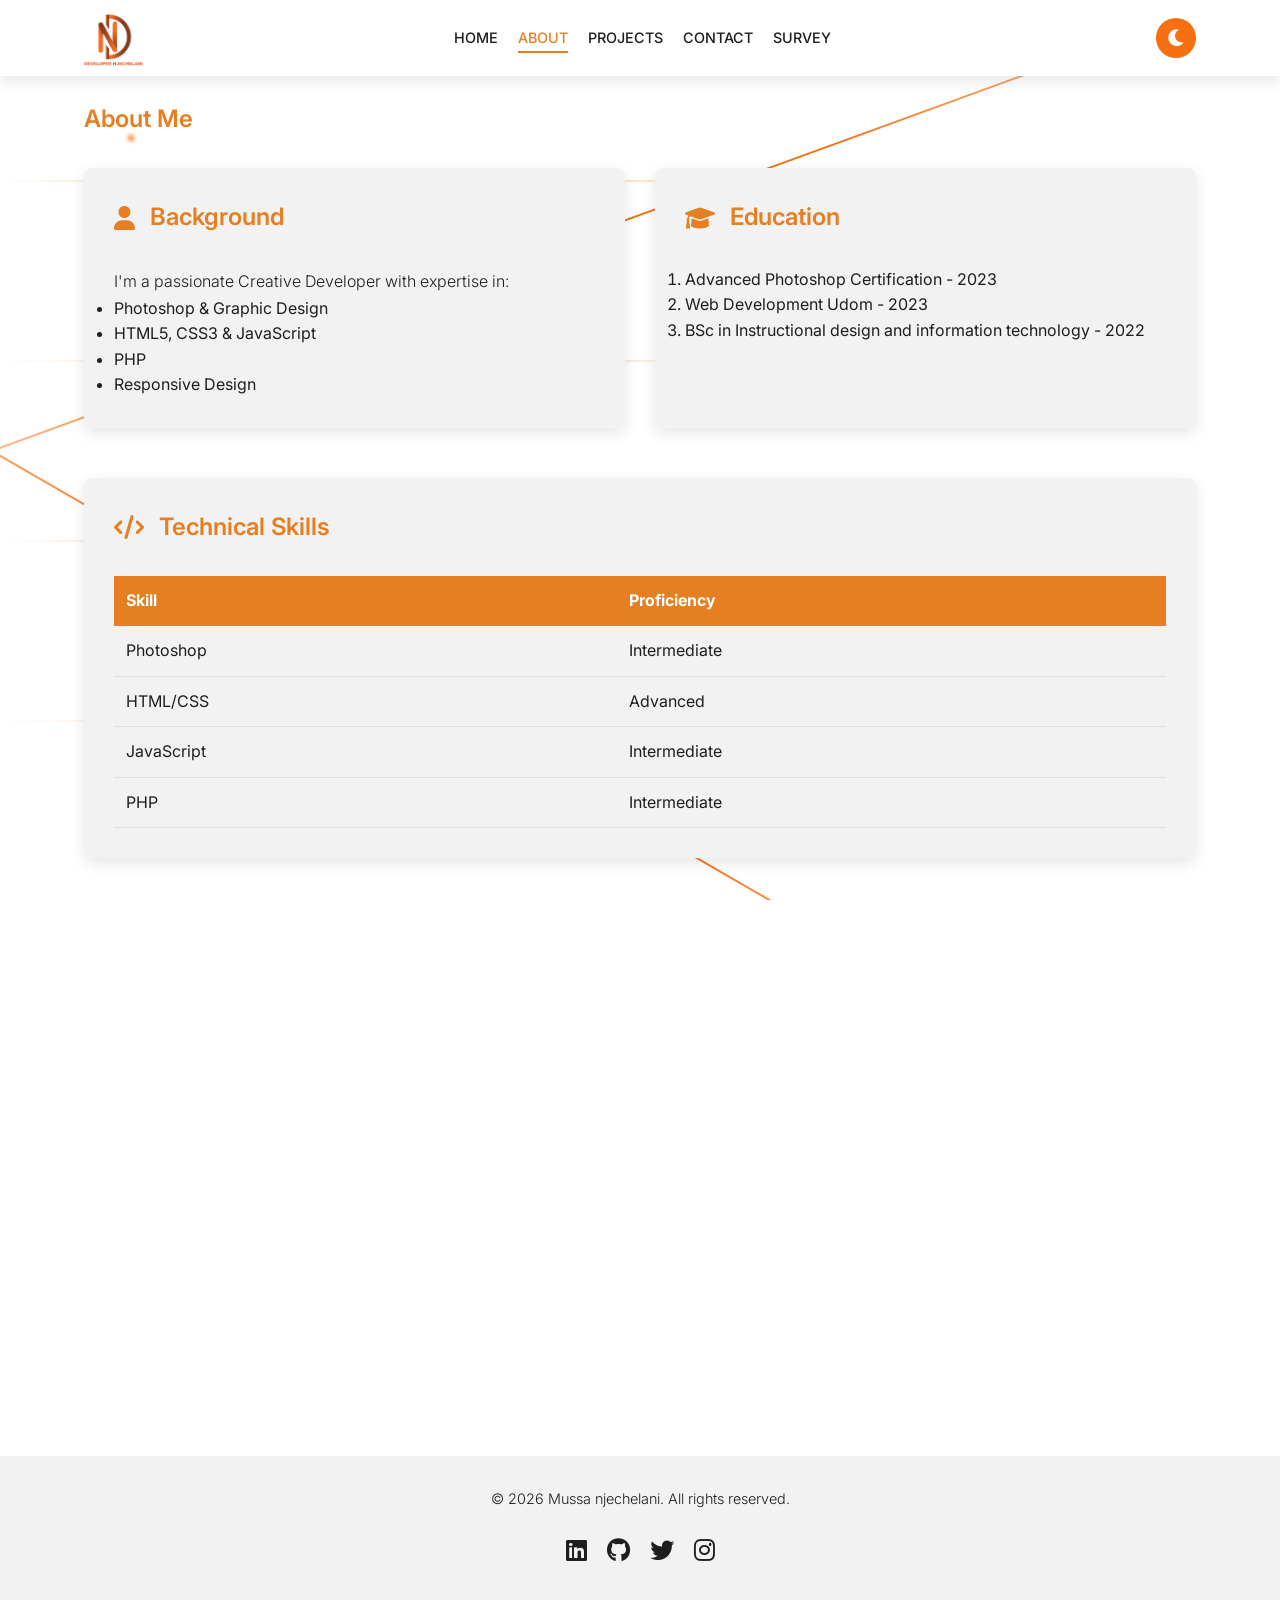
<file: about.html>
<!DOCTYPE html>
<html lang="en">
<head>
    <meta charset="UTF-8">
    <meta name="viewport" content="width=device-width, initial-scale=1.0">
    <meta name="description" content="Professional portfolio of Mussa njechelani, Creative Photoshop & A&B Scale Developer">
    <meta name="keywords" content="portfolio, web development, design, Photoshop, developer">
    <meta name="author" content="Mussa Njechelani">
    <title>About Me | Mussa Njechelani</title>
    <link rel="stylesheet" href="style.css">
    <link rel="stylesheet" href="https://cdnjs.cloudflare.com/ajax/libs/font-awesome/6.0.0-beta3/css/all.min.css">
    <link href="https://fonts.googleapis.com/css2?family=Inter:wght@300;400;500;600;700&display=swap" rel="stylesheet">
</head>
<body class="light-mode">
    <!-- Curling Line Animation Background -->
    <div class="curling-lines">
        <div class="curling-line line-1"></div>
        <div class="curling-line line-2"></div>
        <div class="curling-line line-3"></div>
        <div class="curling-line line-4"></div>
        <div class="line-diagonal diag-1"></div>
        <div class="line-diagonal diag-2"></div>
        <div class="line-dot" style="top: 15%; left: 10%; animation-delay: 0s;"></div>
        <div class="line-dot" style="top: 35%; left: 30%; animation-delay: -1s;"></div>
        <div class="line-dot" style="top: 55%; left: 50%; animation-delay: -2s;"></div>
        <div class="line-dot" style="top: 75%; left: 70%; animation-delay: -3s;"></div>
        <div class="line-dot" style="top: 25%; left: 85%; animation-delay: -4s;"></div>
    </div>

    <header>
        <div class="container">
            <div class="logo">
                <img src="njechelani logo 3.png" alt="Mussa Njechelani Logo">
            </div>
            <nav id="main-nav">
                <ul>
                    <li><a href="index.html">Home</a></li>
                    <li class="current"><a href="about.html">About</a></li>
                    <li><a href="projects.html">Projects</a></li>
                    <li><a href="contact.html">Contact</a></li>
                    <li><a href="survey.html">Survey</a></li>
                </ul>
            </nav>
            <button id="theme-toggle" class="theme-btn"><i class="fas fa-moon"></i></button>
            <button id="mobile-menu-button" class="mobile-menu-btn"><i class="fas fa-bars"></i></button>
        </div>
    </header>

    <section id="about">
        <div class="container">
            <h1>About Me</h1>
            <div class="two-column">
                <article>
                    <h2><i class="fas fa-user"></i> Background</h2>
                    <p>I'm a passionate Creative Developer with expertise in:</p>
                    <ul>
                        <li>Photoshop & Graphic Design</li>
                        <li>HTML5, CSS3 & JavaScript</li>
                        <li>PHP</li>
                        <li>Responsive Design</li>
                    </ul>
                </article>
                <article>
                    <h2><i class="fas fa-graduation-cap"></i> Education</h2>
                    <ol>
                        <li>Advanced Photoshop Certification - 2023</li>
                        <li>Web Development Udom - 2023</li>
                        <li>BSc in Instructional design and information technology - 2022</li>
                    </ol>
                </article>
            </div>
            <div class="skills">
                <h2><i class="fas fa-code"></i> Technical Skills</h2>
                <table>
                    <tr>
                        <th>Skill</th>
                        <th>Proficiency</th>
                    </tr>
                    <tr>
                        <td>Photoshop</td>
                        <td>Intermediate</td>
                    </tr>
                    <tr>
                        <td>HTML/CSS</td>
                        <td>Advanced</td>
                    </tr>
                    <tr>
                        <td>JavaScript</td>
                        <td>Intermediate</td>
                    </tr>
                    <tr>
                        <td>PHP</td>
                        <td>Intermediate</td>
                    </tr>
                </table>
            </div>

            <iframe 
                src="https://www.google.com/maps/embed?pb=!1m18!1m12!1m3!1d3940.755072943123!2d35.73855731478613!3d-6.162828995621892!2m3!1f0!2f0!3f0!3m2!1i1024!2i768!4f13.1!3m3!1m2!1s0x184d9b7f1d8e8c9f%3A0x3e3b9b4b4b4b4b4b!2sDodoma%2C%20Tanzania!5e0!3m2!1sen!2sus!4v1621234567890!5m2!1sen!2sus" 
                width="100%" height="450" style="border:0;" allowfullscreen="" loading="lazy">
            </iframe>
        </div>
    </section>

    <footer>
        <div class="container">
            <p>&copy; 2025 Mussa njechelani. All rights reserved.</p>
            <div class="social">
                <a href="#"><i class="fab fa-linkedin"></i></a>
                <a href="#"><i class="fab fa-github"></i></a>
                <a href="#"><i class="fab fa-twitter"></i></a>
                <a href="#"><i class="fab fa-instagram"></i></a>
            </div>
        </div>
    </footer>

    <script src="script.js"></script>
</body>
</html>
</file>
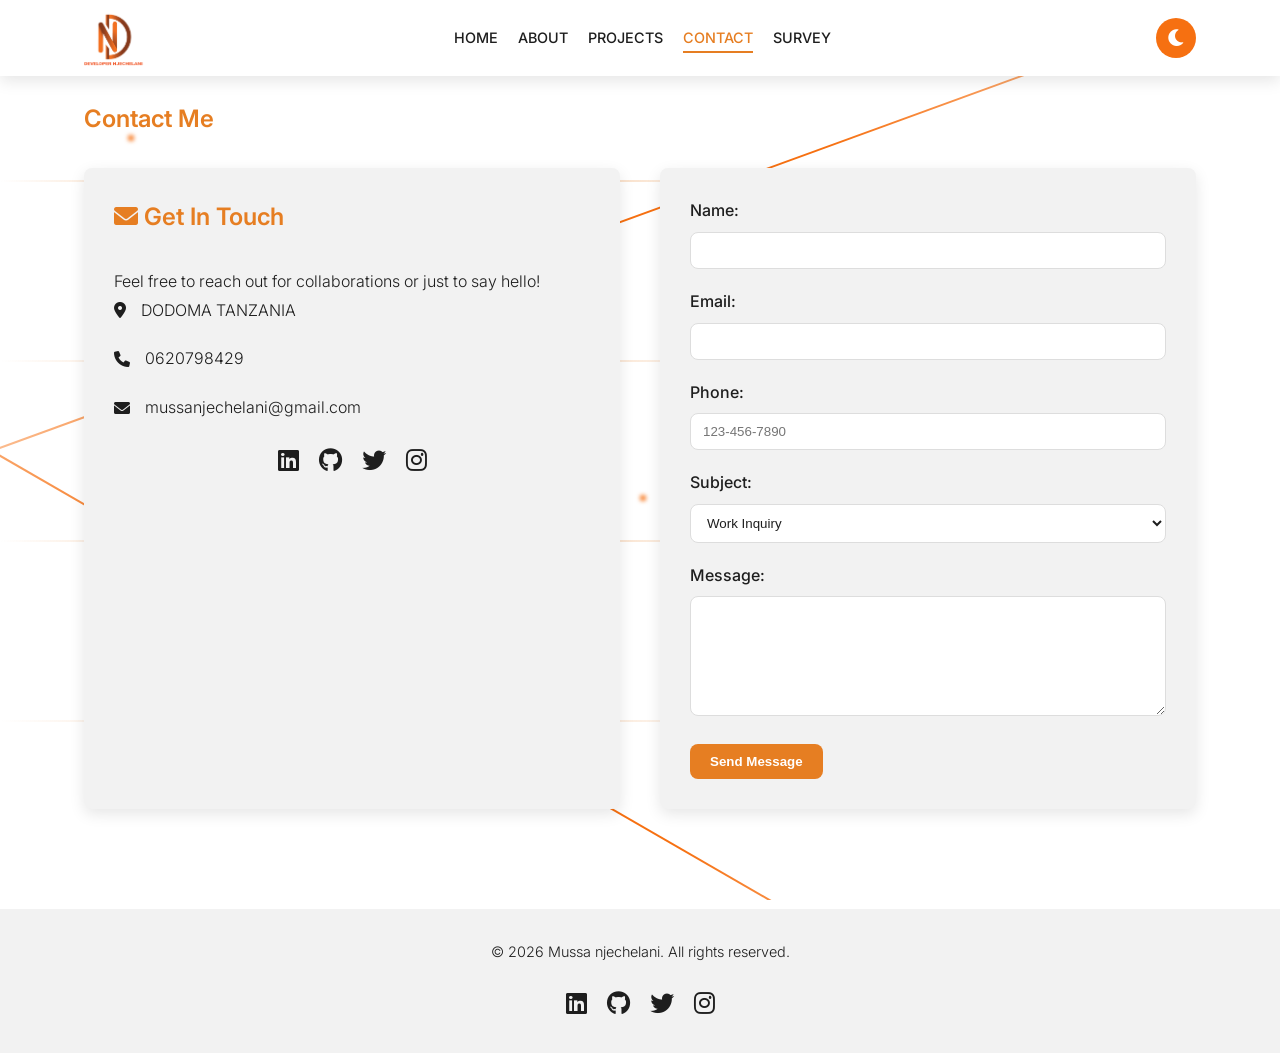
<file: contact.html>
<!DOCTYPE html>
<html lang="en">
<head>
    <meta charset="UTF-8">
    <meta name="viewport" content="width=device-width, initial-scale=1.0">
    <meta name="description" content="Professional portfolio of Mussa njechelani, Creative Photoshop & A&B Scale Developer">
    <meta name="keywords" content="portfolio, web development, design, Photoshop, developer">
    <meta name="author" content="Mussa Njechelani">
    <title>Contact Me | Mussa Njechelani</title>
    <link rel="stylesheet" href="style.css">
    <link rel="stylesheet" href="https://cdnjs.cloudflare.com/ajax/libs/font-awesome/6.0.0-beta3/css/all.min.css">
    <link href="https://fonts.googleapis.com/css2?family=Inter:wght@300;400;500;600;700&display=swap" rel="stylesheet">
</head>
<body class="light-mode">
    <!-- Curling Line Animation Background -->
    <div class="curling-lines">
        <div class="curling-line line-1"></div>
        <div class="curling-line line-2"></div>
        <div class="curling-line line-3"></div>
        <div class="curling-line line-4"></div>
        <div class="line-diagonal diag-1"></div>
        <div class="line-diagonal diag-2"></div>
        <div class="line-dot" style="top: 15%; left: 10%; animation-delay: 0s;"></div>
        <div class="line-dot" style="top: 35%; left: 30%; animation-delay: -1s;"></div>
        <div class="line-dot" style="top: 55%; left: 50%; animation-delay: -2s;"></div>
        <div class="line-dot" style="top: 75%; left: 70%; animation-delay: -3s;"></div>
        <div class="line-dot" style="top: 25%; left: 85%; animation-delay: -4s;"></div>
    </div>

    <header>
        <div class="container">
            <div class="logo">
                <img src="njechelani logo 3.png" alt="Mussa Njechelani Logo">
            </div>
            <nav id="main-nav">
                <ul>
                    <li><a href="index.html">Home</a></li>
                    <li><a href="about.html">About</a></li>
                    <li><a href="projects.html">Projects</a></li>
                    <li class="current"><a href="contact.html">Contact</a></li>
                    <li><a href="survey.html">Survey</a></li>
                </ul>
            </nav>
            <button id="theme-toggle" class="theme-btn"><i class="fas fa-moon"></i></button>
            <button id="mobile-menu-button" class="mobile-menu-btn"><i class="fas fa-bars"></i></button>
        </div>
    </header>

    <section id="contact">
        <div class="container">
            <h1>Contact Me</h1>
            <div class="contact-container">
                <div class="contact-info">
                    <h2><i class="fas fa-envelope"></i> Get In Touch</h2>
                    <p>Feel free to reach out for collaborations or just to say hello!</p>
                    
                    <div class="contact-method">
                        <i class="fas fa-map-marker-alt"></i>
                        <p>DODOMA TANZANIA</p>
                    </div>
                    <div class="contact-method">
                        <i class="fas fa-phone"></i>
                        <p>0620798429</p>
                    </div>
                    <div class="contact-method">
                        <i class="fas fa-envelope"></i>
                        <p>mussanjechelani@gmail.com</p>
                    </div>
                    
                    <div class="social">
                        <a href="#"><i class="fab fa-linkedin"></i></a>
                        <a href="#"><i class="fab fa-github"></i></a>
                        <a href="#"><i class="fab fa-twitter"></i></a>
                        <a href="#"><i class="fab fa-instagram"></i></a>
                    </div>
                </div>
                
                <form id="contact-form" class="contact-form">
                    <div class="form-group">
                        <label for="name">Name:</label>
                        <input type="text" id="name" name="name" required>
                    </div>
                    <div class="form-group">
                        <label for="email">Email:</label>
                        <input type="email" id="email" name="email" required>
                    </div>
                    <div class="form-group">
                        <label for="phone">Phone:</label>
                        <input type="tel" id="phone" name="phone" pattern="[0-9]{3}-[0-9]{3}-[0-9]{4}" placeholder="123-456-7890">
                    </div>
                    <div class="form-group">
                        <label for="subject">Subject:</label>
                        <select id="subject" name="subject">
                            <option value="work">Work Inquiry</option>
                            <option value="collab">Collaboration</option>
                            <option value="other">Other</option>
                        </select>
                    </div>
                    <div class="form-group">
                        <label for="message">Message:</label>
                        <textarea id="message" name="message" rows="5" required></textarea>
                    </div>
                    <button type="submit" class="btn">Send Message</button>
                </form>
            </div>
        </div>
    </section>

    <footer>
        <div class="container">
            <p>&copy; 2025 Mussa njechelani. All rights reserved.</p>
            <div class="social">
                <a href="#"><i class="fab fa-linkedin"></i></a>
                <a href="#"><i class="fab fa-github"></i></a>
                <a href="#"><i class="fab fa-twitter"></i></a>
                <a href="#"><i class="fab fa-instagram"></i></a>
            </div>
        </div>
    </footer>

    <script src="script.js"></script>
    <script>
        // Form validation
        document.getElementById('contact-form').addEventListener('submit', function(e) {
            e.preventDefault();
            
            const email = document.getElementById('email').value;
            const emailRegex = /^[^\s@]+@[^\s@]+\.[^\s@]+$/;
            if (!emailRegex.test(email)) {
                alert('Please enter a valid email address.');
                return;
            }
            
            const phone = document.getElementById('phone').value;
            if (phone && !/^\d{3}-\d{3}-\d{4}$/.test(phone)) {
                alert('Please enter a valid phone number in the format 123-456-7890.');
                return;
            }
            
            alert('Thank you for your message! I will get back to you soon.');
            this.reset();
        });
    </script>
</body>
</html>
</file>
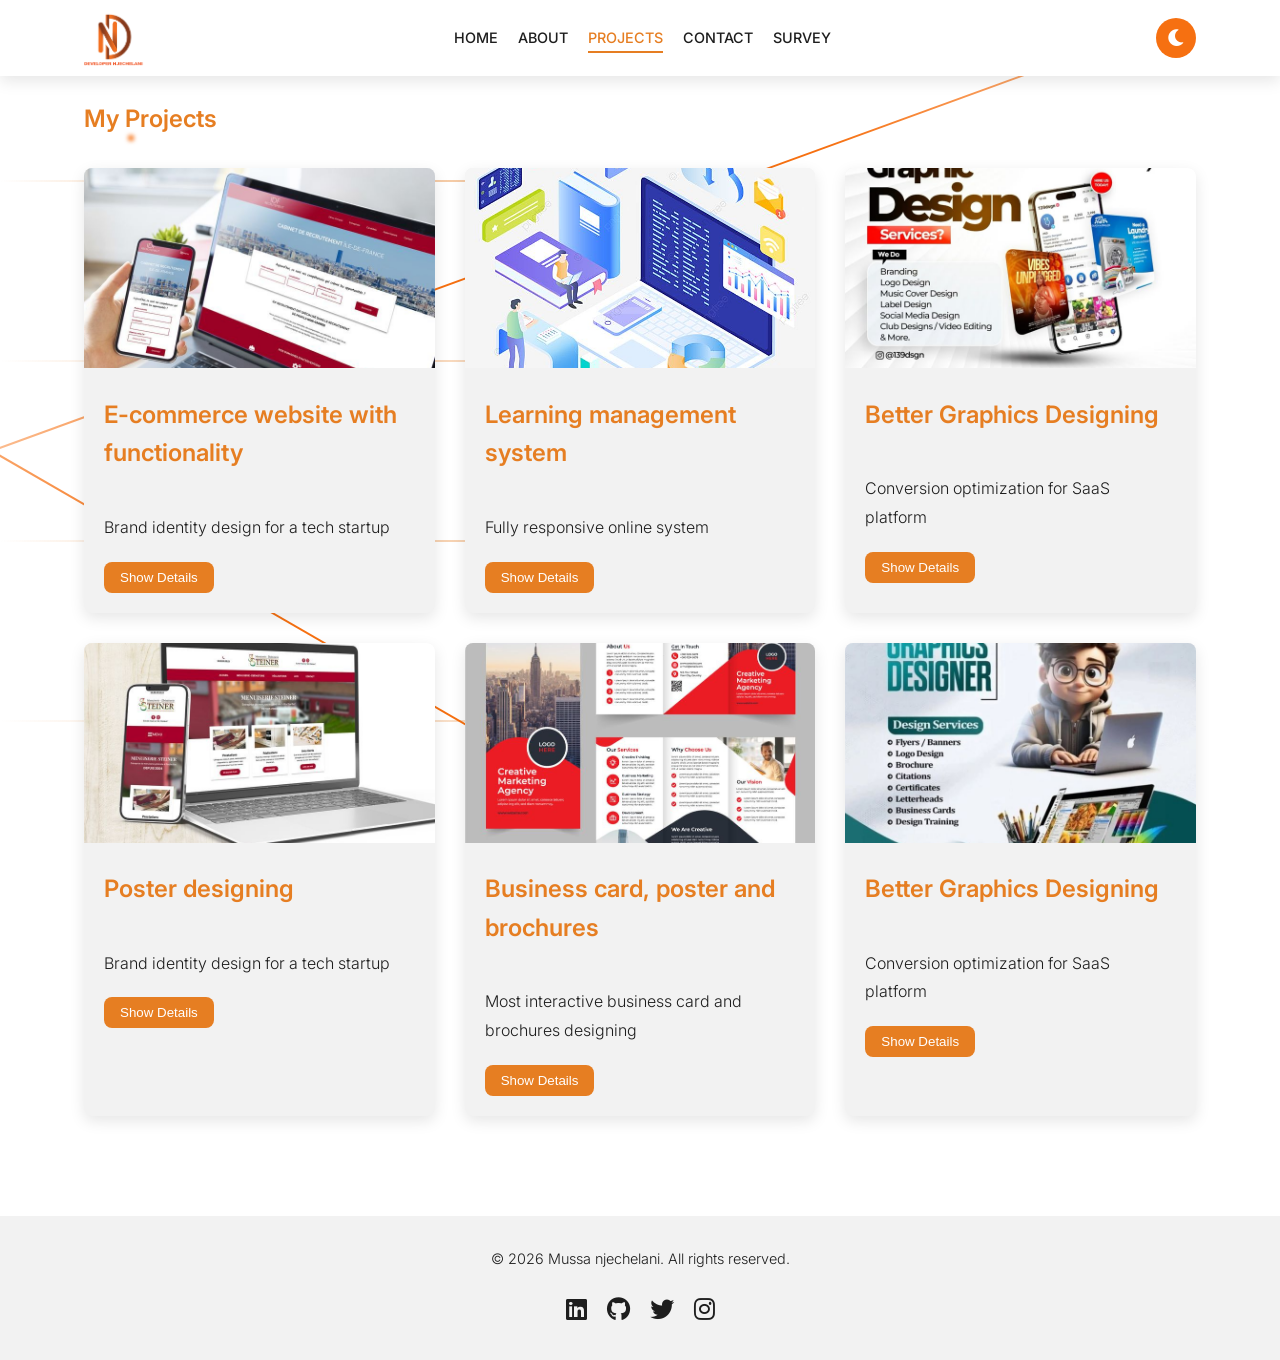
<file: projects.html>
<!DOCTYPE html>
<html lang="en">
<head>
    <meta charset="UTF-8">
    <meta name="viewport" content="width=device-width, initial-scale=1.0">
    <meta name="description" content="Professional portfolio of Mussa njechelani, Creative Photoshop & A&B Scale Developer">
    <meta name="keywords" content="portfolio, web development, design, Photoshop, developer">
    <meta name="author" content="Mussa Njechelani">
    <title>My Projects | Mussa Njechelani</title>
    <link rel="stylesheet" href="style.css">
    <link rel="stylesheet" href="https://cdnjs.cloudflare.com/ajax/libs/font-awesome/6.0.0-beta3/css/all.min.css">
    <link href="https://fonts.googleapis.com/css2?family=Inter:wght@300;400;500;600;700&display=swap" rel="stylesheet">
</head>
<body class="light-mode">
    <!-- Curling Line Animation Background -->
    <div class="curling-lines">
        <div class="curling-line line-1"></div>
        <div class="curling-line line-2"></div>
        <div class="curling-line line-3"></div>
        <div class="curling-line line-4"></div>
        <div class="line-diagonal diag-1"></div>
        <div class="line-diagonal diag-2"></div>
        <div class="line-dot" style="top: 15%; left: 10%; animation-delay: 0s;"></div>
        <div class="line-dot" style="top: 35%; left: 30%; animation-delay: -1s;"></div>
        <div class="line-dot" style="top: 55%; left: 50%; animation-delay: -2s;"></div>
        <div class="line-dot" style="top: 75%; left: 70%; animation-delay: -3s;"></div>
        <div class="line-dot" style="top: 25%; left: 85%; animation-delay: -4s;"></div>
    </div>

    <header>
        <div class="container">
            <div class="logo">
                <img src="njechelani logo 3.png" alt="Mussa Njechelani Logo">
            </div>
            <nav id="main-nav">
                <ul>
                    <li><a href="index.html">Home</a></li>
                    <li><a href="about.html">About</a></li>
                    <li class="current"><a href="projects.html">Projects</a></li>
                    <li><a href="contact.html">Contact</a></li>
                    <li><a href="survey.html">Survey</a></li>
                </ul>
            </nav>
            <button id="theme-toggle" class="theme-btn"><i class="fas fa-moon"></i></button>
            <button id="mobile-menu-button" class="mobile-menu-btn"><i class="fas fa-bars"></i></button>
        </div>
    </header>

    <section id="projects">
        <div class="container">
            <h1>My Projects</h1>
            <div class="three-column">
                <article class="project-card">
                    <img src="Design site.jpg" alt="E-commerce website">
                    <h2>E-commerce website with functionality</h2>
                    <p>Brand identity design for a tech startup</p>
                    <button class="details-btn">Show Details</button>
                    <div class="project-details">
                        <p><strong>Technologies:</strong> Photoshop, Illustrator</p>
                        <p><strong>Client:</strong> TechStart Inc.</p>
                        <p><strong>Year:</strong> 2023</p>
                        <a href="#" class="btn">View Project</a>
                    </div>
                </article>
                <article class="project-card">
                    <img src="online learning.jpg" alt="Learning management system">
                    <h2>Learning management system</h2>
                    <p>Fully responsive online system</p>
                    <button class="details-btn">Show Details</button>
                    <div class="project-details">
                        <p><strong>Technologies:</strong> HTML, CSS, JavaScript</p>
                        <p><strong>Client:</strong> FashionHub</p>
                        <p><strong>Year:</strong> 2022</p>
                        <a href="#" class="btn">View Project</a>
                    </div>
                </article>
                <article class="project-card">
                    <img src="graphics design.jpg" alt="Graphics designing">
                    <h2>Better Graphics Designing</h2>
                    <p>Conversion optimization for SaaS platform</p>
                    <button class="details-btn">Show Details</button>
                    <div class="project-details">
                        <p><strong>Technologies:</strong> JavaScript, Google Optimize</p>
                        <p><strong>Client:</strong> CloudSolutions</p>
                        <p><strong>Year:</strong> 2021</p>
                        <a href="#" class="btn">View Project</a>
                    </div>
                </article>
            </div>
        </div>

        <div class="container">
            <div class="three-column">
                <article class="project-card">
                    <img src="Design site internet .jpg" alt="Poster designing">
                    <h2>Poster designing</h2>
                    <p>Brand identity design for a tech startup</p>
                    <button class="details-btn">Show Details</button>
                    <div class="project-details">
                        <p><strong>Technologies:</strong> Photoshop, Illustrator</p>
                        <p><strong>Client:</strong> TechStart Inc.</p>
                        <p><strong>Year:</strong> 2023</p>
                        <a href="#" class="btn">View Project</a>
                    </div>
                </article>
                <article class="project-card">
                    <img src="flier.jpg" alt="Business card, poster and brochures">
                    <h2>Business card, poster and brochures</h2>
                    <p>Most interactive business card and brochures designing</p>
                    <button class="details-btn">Show Details</button>
                    <div class="project-details">
                        <p><strong>Technologies:</strong> HTML, CSS, JavaScript, Photoshop and Illustrator</p>
                        <p><strong>Client:</strong> FashionHub</p>
                        <p><strong>Year:</strong> 2025</p>
                        <a href="#" class="btn">View Project</a>
                    </div>
                </article>
                <article class="project-card">
                    <img src="Look.jpg" alt="Better graphics designing">
                    <h2>Better Graphics Designing</h2>
                    <p>Conversion optimization for SaaS platform</p>
                    <button class="details-btn">Show Details</button>
                    <div class="project-details">
                        <p><strong>Technologies:</strong> JavaScript, Google Optimize</p>
                        <p><strong>Client:</strong> CloudSolutions</p>
                        <p><strong>Year:</strong> 2021</p>
                        <a href="#" class="btn">View Project</a>
                    </div>
                </article>
            </div>
        </div>
    </section>

    <footer>
        <div class="container">
            <p>&copy; 2025 Mussa njechelani. All rights reserved.</p>
            <div class="social">
                <a href="#"><i class="fab fa-linkedin"></i></a>
                <a href="#"><i class="fab fa-github"></i></a>
                <a href="#"><i class="fab fa-twitter"></i></a>
                <a href="#"><i class="fab fa-instagram"></i></a>
            </div>
        </div>
    </footer>

    <script src="script.js"></script>
    <script>
        // Project details toggle
        document.querySelectorAll('.details-btn').forEach(button => {
            button.addEventListener('click', function() {
                const details = this.nextElementSibling;
                details.style.display = details.style.display === 'block' ? 'none' : 'block';
                this.textContent = details.style.display === 'block' ? 'Hide Details' : 'Show Details';
            });
        });
    </script>
</body>
</html>
</file>
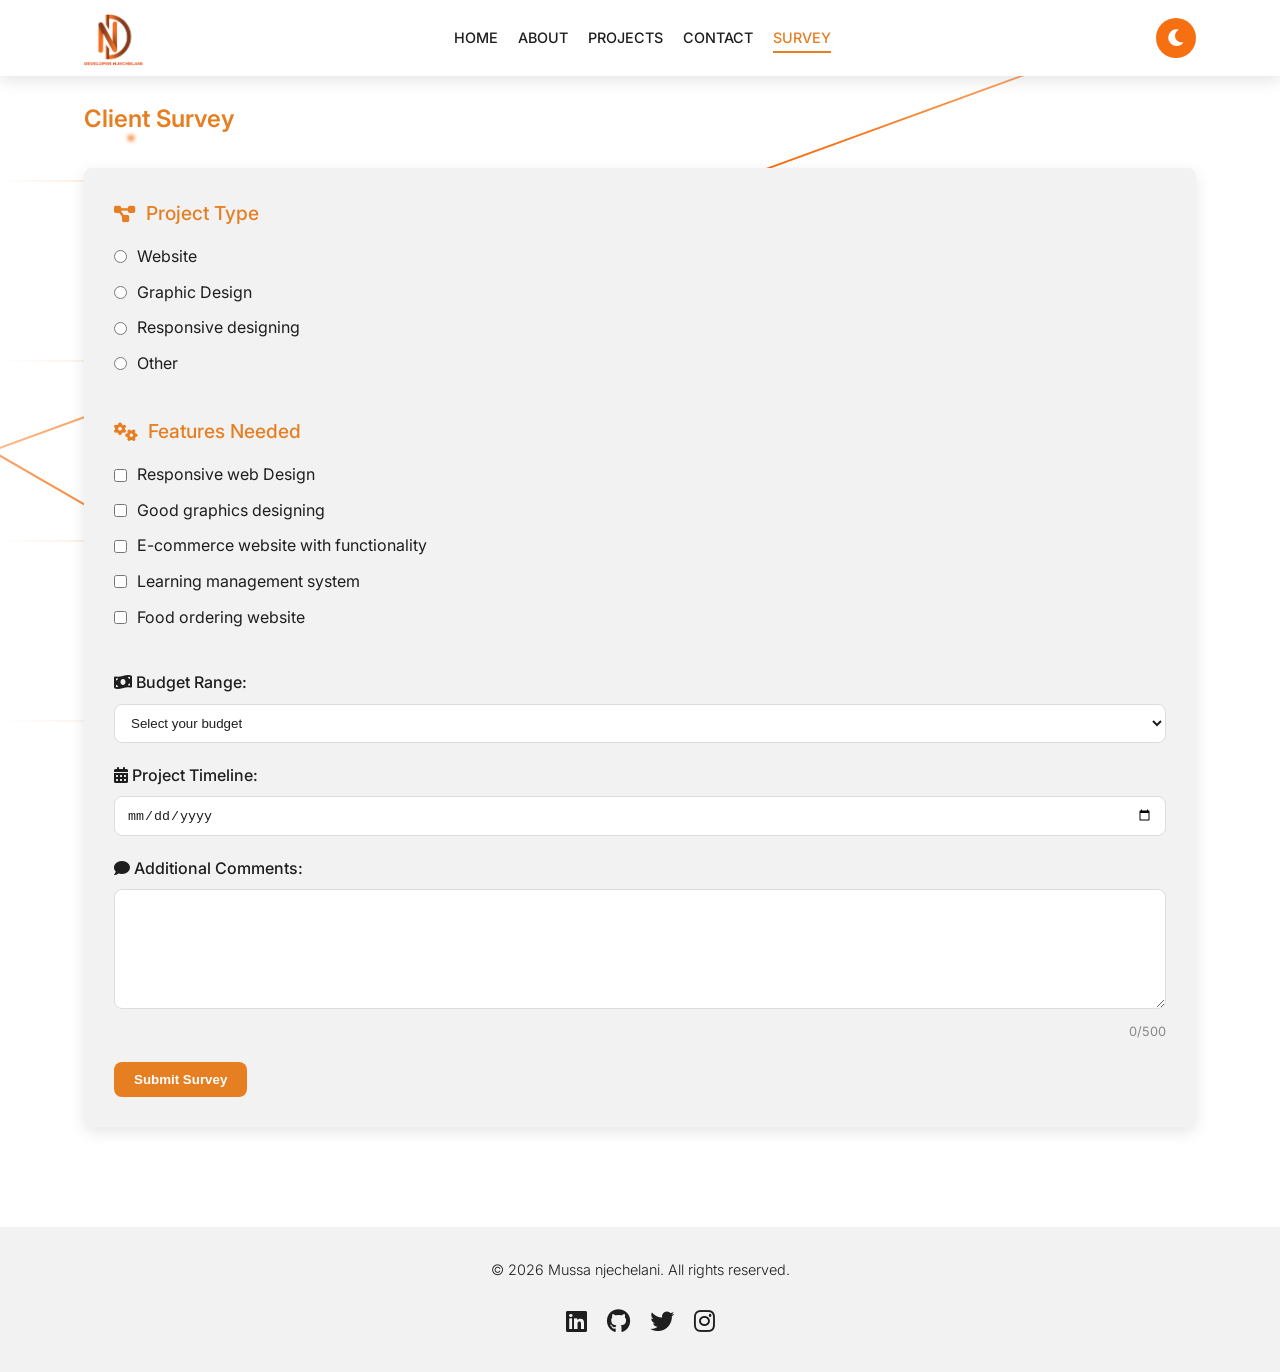
<file: survey.html>
<!DOCTYPE html>
<html lang="en">
<head>
    <meta charset="UTF-8">
    <meta name="viewport" content="width=device-width, initial-scale=1.0">
    <meta name="description" content="Professional portfolio of Mussa njechelani, Creative Photoshop & A&B Scale Developer">
    <meta name="keywords" content="portfolio, web development, design, Photoshop, developer">
    <meta name="author" content="Mussa Njechelani">
    <title>Client Survey | Mussa Njechelani</title>
    <link rel="stylesheet" href="style.css">
    <link rel="stylesheet" href="https://cdnjs.cloudflare.com/ajax/libs/font-awesome/6.0.0-beta3/css/all.min.css">
    <link href="https://fonts.googleapis.com/css2?family=Inter:wght@300;400;500;600;700&display=swap" rel="stylesheet">
</head>
<body class="light-mode">
    <!-- Curling Line Animation Background -->
    <div class="curling-lines">
        <div class="curling-line line-1"></div>
        <div class="curling-line line-2"></div>
        <div class="curling-line line-3"></div>
        <div class="curling-line line-4"></div>
        <div class="line-diagonal diag-1"></div>
        <div class="line-diagonal diag-2"></div>
        <div class="line-dot" style="top: 15%; left: 10%; animation-delay: 0s;"></div>
        <div class="line-dot" style="top: 35%; left: 30%; animation-delay: -1s;"></div>
        <div class="line-dot" style="top: 55%; left: 50%; animation-delay: -2s;"></div>
        <div class="line-dot" style="top: 75%; left: 70%; animation-delay: -3s;"></div>
        <div class="line-dot" style="top: 25%; left: 85%; animation-delay: -4s;"></div>
    </div>

    <header>
        <div class="container">
            <div class="logo">
                <img src="njechelani logo 3.png" alt="Mussa Njechelani Logo">
            </div>
            <nav id="main-nav">
                <ul>
                    <li><a href="index.html">Home</a></li>
                    <li><a href="about.html">About</a></li>
                    <li><a href="projects.html">Projects</a></li>
                    <li><a href="contact.html">Contact</a></li>
                    <li class="current"><a href="survey.html">Survey</a></li>
                </ul>
            </nav>
            <button id="theme-toggle" class="theme-btn"><i class="fas fa-moon"></i></button>
            <button id="mobile-menu-button" class="mobile-menu-btn"><i class="fas fa-bars"></i></button>
        </div>
    </header>

    <section id="survey">
        <div class="container">
            <h1>Client Survey</h1>
            <form id="survey-form">
                <fieldset>
                    <legend><i class="fas fa-project-diagram"></i> Project Type</legend>
                    <div class="radio-group">
                        <input type="radio" id="website" name="project-type" value="website" required>
                        <label for="website">Website</label>
                    </div>
                    <div class="radio-group">
                        <input type="radio" id="design" name="project-type" value="design">
                        <label for="design">Graphic Design</label>
                    </div>
                    <div class="radio-group">
                        <input type="radio" id="ab-testing" name="project-type" value="ab-testing">
                        <label for="ab-testing">Responsive designing</label>
                    </div>
                    <div class="radio-group">
                        <input type="radio" id="other" name="project-type" value="other">
                        <label for="other">Other</label>
                        <input type="text" id="other-type" name="other-type" style="display: none;">
                    </div>
                </fieldset>

                <fieldset>
                    <legend><i class="fas fa-cogs"></i> Features Needed</legend>
                    <div class="checkbox-group">
                        <input type="checkbox" id="responsive" name="features" value="responsive">
                        <label for="responsive">Responsive web Design</label>
                    </div>
                    <div class="checkbox-group">
                        <input type="checkbox" id="ecommerce" name="features" value="ecommerce">
                        <label for="ecommerce">Good graphics designing</label>
                    </div>
                    <div class="checkbox-group">
                        <input type="checkbox" id="cms" name="features" value="cms">
                        <label for="cms">E-commerce website with functionality</label>
                    </div>
                    <div class="checkbox-group">
                        <input type="checkbox" id="seo" name="features" value="seo">
                        <label for="seo">Learning management system</label>
                    </div>
                    <div class="checkbox-group">
                        <input type="checkbox" id="analytics" name="features" value="analytics">
                        <label for="analytics">Food ordering website</label>
                    </div>
                </fieldset>

                <div class="form-group">
                    <label for="budget"><i class="fas fa-money-bill-wave"></i> Budget Range:</label>
                    <select id="budget" name="budget" required>
                        <option value="" disabled selected>Select your budget</option>
                        <option value="500-2000">50k-100k</option>
                        <option value="2000-5000">200-400k</option>
                        <option value="5000-10000">600k-800k</option>
                        <option value="10000+">10000k+</option>
                    </select>
                </div>

                <div class="form-group">
                    <label for="timeline"><i class="fas fa-calendar-alt"></i> Project Timeline:</label>
                    <input type="date" id="timeline" name="timeline" required>
                </div>

                <div class="form-group">
                    <label for="comments"><i class="fas fa-comment"></i> Additional Comments:</label>
                    <textarea id="comments" name="comments" rows="4"></textarea>
                    <div class="char-counter">0/500</div>
                </div>

                <button type="submit" class="btn">Submit Survey</button>
            </form>
        </div>
    </section>

    <footer>
        <div class="container">
            <p>&copy; 2025 Mussa njechelani. All rights reserved.</p>
            <div class="social">
                <a href="#"><i class="fab fa-linkedin"></i></a>
                <a href="#"><i class="fab fa-github"></i></a>
                <a href="#"><i class="fab fa-twitter"></i></a>
                <a href="#"><i class="fab fa-instagram"></i></a>
            </div>
        </div>
    </footer>

    <script src="script.js"></script>
    <script>
        // Show/hide other project type field
        document.querySelectorAll('input[name="project-type"]').forEach(radio => {
            radio.addEventListener('change', function() {
                const otherField = document.getElementById('other-type');
                otherField.style.display = this.value === 'other' ? 'block' : 'none';
                otherField.required = this.value === 'other';
            });
        });

        // Character counter
        const commentsTextarea = document.getElementById('comments');
        const charCounter = document.querySelector('.char-counter');
        commentsTextarea.addEventListener('input', function() {
            charCounter.textContent = `${this.value.length}/500`;
            if (this.value.length > 500) this.value = this.value.substring(0, 500);
        });

        // Form submission
        document.getElementById('survey-form').addEventListener('submit', function(e) {
            e.preventDefault();
            if (!document.querySelector('input[name="project-type"]:checked')) {
                alert('Please select a project type.');
                return;
            }
            if (!document.getElementById('budget').value) {
                alert('Please select a budget range.');
                return;
            }
            if (!document.getElementById('timeline').value) {
                alert('Please select a project timeline.');
                return;
            }
            alert('Thank you for completing the survey! Your responses have been recorded.');
            this.reset();
            charCounter.textContent = '0/500';
        });
    </script>
</body>
</html>
</file>
<file: style.css>
/* styles.css - Professional Portfolio with Modern Font, Animations & Mobile Fix */

:root {
    /* Dark Mode Colors */
    --dark-void: #16151A;
    --liquid-lova: #F67011;
    --gloun-lova: #873800;
    --slate-grey: #262626;
    --dusty-grey: #878787;
    --marigold: #FFE4D0;
    
    /* Light Mode Colors */
    --light-bg: #fff;
    --light-text: #1e1e1e;
    --light-card: #f2f2f2;
    --light-highlight: #e67e22;
    
    /* Common */
    --border-radius: 8px;
    --box-shadow: 0 5px 15px rgba(0, 0, 0, 0.1);
    --transition: all 0.3s ease;
}

* {
    margin: 0;
    padding: 0;
    box-sizing: border-box;
}

body {
    font-family: 'Inter', -apple-system, BlinkMacSystemFont, 'Segoe UI', Roboto, sans-serif;
    background-color: var(--dark-void);
    color: var(--marigold);
    line-height: 1.6;
    transition: var(--transition);
    position: relative;
    overflow-x: hidden;
}

body.light-mode {
    background-color: var(--light-bg);
    color: var(--light-text);
}

/* ===== CURLING LINE ANIMATION BACKGROUND ===== */
.curling-lines {
    position: fixed;
    top: 0;
    left: 0;
    width: 100%;
    height: 100%;
    pointer-events: none;
    z-index: -1;
    overflow: hidden;
}

.curling-line {
    position: absolute;
    width: 100%;
    height: 2px;
    background: linear-gradient(
        90deg,
        transparent 0%,
        var(--liquid-lova) 20%,
        var(--liquid-lova) 40%,
        transparent 60%,
        transparent 100%
    );
    background-size: 200% 100%;
    animation: curlMove 8s ease-in-out infinite;
    opacity: 0.4;
}

.dark-mode .curling-line {
    background: linear-gradient(
        90deg,
        transparent 0%,
        #F67011 20%,
        #F67011 40%,
        transparent 60%,
        transparent 100%
    );
    opacity: 0.5;
}

.light-mode .curling-line {
    background: linear-gradient(
        90deg,
        transparent 0%,
        #e67e22 20%,
        #e67e22 40%,
        transparent 60%,
        transparent 100%
    );
}

.line-1 { top: 20%; animation-delay: 0s; }
.line-2 { top: 40%; animation-delay: -1.5s; opacity: 0.3; }
.line-3 { top: 60%; animation-delay: -3s; opacity: 0.35; }
.line-4 { top: 80%; animation-delay: -4.5s; opacity: 0.25; }

.line-diagonal {
    position: absolute;
    width: 150%;
    height: 2px;
    background: linear-gradient(
        90deg,
        transparent 0%,
        var(--liquid-lova) 15%,
        var(--liquid-lova) 30%,
        transparent 45%,
        transparent 100%
    );
    background-size: 200% 100%;
    transform-origin: left center;
    animation: diagonalMove 12s linear infinite;
}

.diag-1 {
    top: 30%;
    left: -25%;
    transform: rotate(30deg);
    animation: diagonalMove 15s linear infinite;
}

.diag-2 {
    top: 60%;
    left: -20%;
    transform: rotate(-20deg);
    animation: diagonalMove 18s linear reverse infinite;
}

@keyframes curlMove {
    0% {
        background-position: 0% 0%;
        transform: scaleX(0.8) translateX(-10%);
        opacity: 0.2;
    }
    25% {
        background-position: 50% 0%;
        transform: scaleX(1.2) translateX(5%);
        opacity: 0.5;
    }
    50% {
        background-position: 100% 0%;
        transform: scaleX(1) translateX(20%);
        opacity: 0.4;
    }
    75% {
        background-position: 150% 0%;
        transform: scaleX(1.3) translateX(10%);
        opacity: 0.5;
    }
    100% {
        background-position: 200% 0%;
        transform: scaleX(0.9) translateX(-5%);
        opacity: 0.2;
    }
}

@keyframes diagonalMove {
    0% {
        background-position: 0% 0%;
        transform: rotate(30deg) translateX(-30%);
    }
    50% {
        background-position: 100% 0%;
        transform: rotate(30deg) translateX(20%);
    }
    100% {
        background-position: 200% 0%;
        transform: rotate(30deg) translateX(-30%);
    }
}

.line-dot {
    position: absolute;
    width: 6px;
    height: 6px;
    border-radius: 50%;
    background: var(--liquid-lova);
    filter: blur(2px);
    animation: dotFloat 6s ease-in-out infinite;
}

@keyframes dotFloat {
    0%, 100% {
        transform: translate(0, 0);
        opacity: 0;
    }
    25% {
        transform: translate(20vw, 10vh);
        opacity: 1;
    }
    50% {
        transform: translate(40vw, -5vh);
        opacity: 0.8;
    }
    75% {
        transform: translate(60vw, 15vh);
        opacity: 0.5;
    }
}

.container {
    width: 90%;
    max-width: 1200px;
    margin: 0 auto;
    padding: 0 20px;
}

/* ===== HEADER ===== */
header {
    background: var(--light-bg);
    color: var(--light-text);
    padding: 10px 0;
    position: fixed;
    width: 100%;
    top: 0;
    z-index: 1000;
    box-shadow: var(--box-shadow);
    transition: var(--transition);
}

.dark-mode header {
    background: var(--slate-grey);
    color: var(--marigold);
}

header .container {
    display: flex;
    align-items: center;
    justify-content: space-between;
    flex-wrap: wrap;
}

#branding, .logo {
    flex: 0 0 auto;
}

.logo img {
    width: 60px;
    height: auto;
    display: block;
}

/* Navigation */
#main-nav ul {
    display: flex;
    list-style: none;
    gap: 20px;
    margin: 0;
    padding: 0;
}

#main-nav a {
    color: var(--light-text);
    text-decoration: none;
    text-transform: uppercase;
    font-size: 0.9rem;
    font-weight: 500;
    transition: var(--transition);
    padding: 5px 0;
}

.dark-mode #main-nav a {
    color: var(--marigold);
}

#main-nav a:hover,
#main-nav .current a {
    color: var(--light-highlight);
    border-bottom: 2px solid var(--light-highlight);
}

.dark-mode #main-nav a:hover,
.dark-mode #main-nav .current a {
    color: var(--liquid-lova);
    border-bottom-color: var(--liquid-lova);
}

/* Theme Toggle Button (icon only) */
.theme-btn {
    background: var(--liquid-lova);
    color: white;
    border: none;
    width: 40px;
    height: 40px;
    border-radius: 50%;
    cursor: pointer;
    transition: var(--transition);
    display: flex;
    align-items: center;
    justify-content: center;
    font-size: 1.2rem;
    margin-left: 15px;
}

.theme-btn:hover {
    background-color: var(--gloun-lova);
    transform: translateY(-2px);
}

.dark-mode .theme-btn {
    background: var(--liquid-lova);
}

/* Mobile Menu Button */
.mobile-menu-btn {
    display: none;
    background: transparent;
    border: none;
    color: var(--light-text);
    font-size: 2rem;
    cursor: pointer;
    transition: var(--transition);
    line-height: 1;
    margin-left: 10px;
}

.dark-mode .mobile-menu-btn {
    color: var(--marigold);
}

.mobile-menu-btn:hover {
    color: var(--light-highlight);
}

.dark-mode .mobile-menu-btn:hover {
    color: var(--liquid-lova);
}

/* ===== SECTIONS ===== */
section {
    padding: 100px 0;
    position: relative;
}

h1, h2, h3 {
    margin-bottom: 30px;
    color: var(--liquid-lova);
    font-weight: 600;
}

body.light-mode h1,
body.light-mode h2,
body.light-mode h3 {
    color: var(--light-highlight);
}

p {
    font-weight: 300;
    line-height: 1.8;
}

/* Hero Section */
#hero {
    text-align: center;
    min-height: 80vh;
    display: flex;
    align-items: center;
    justify-content: center;
}

#hero img {
    max-width: 300px;
    width: 100%;
    height: auto;
    border-radius: 50%;
    border: 4px solid var(--liquid-lova);
    margin-top: 30px;
    box-shadow: var(--box-shadow);
}

/* Quick Links */
#quick-links .container {
    display: grid;
    grid-template-columns: repeat(auto-fit, minmax(250px, 1fr));
    gap: 30px;
    text-align: center;
}

#quick-links article {
    background-color: var(--slate-grey);
    padding: 30px 20px;
    border-radius: var(--border-radius);
    box-shadow: var(--box-shadow);
    transition: var(--transition);
}

body.light-mode #quick-links article {
    background-color: var(--light-card);
}

#quick-links article:hover {
    transform: translateY(-10px);
}

#quick-links i {
    font-size: 3rem;
    color: var(--liquid-lova);
    margin-bottom: 20px;
}

body.light-mode #quick-links i {
    color: var(--light-highlight);
}

/* About Page */
.two-column {
    display: grid;
    grid-template-columns: repeat(auto-fit, minmax(300px, 1fr));
    gap: 30px;
    margin-bottom: 50px;
}

#about article {
    background-color: var(--slate-grey);
    padding: 30px;
    border-radius: var(--border-radius);
    box-shadow: var(--box-shadow);
    transition: var(--transition);
}

body.light-mode #about article {
    background-color: var(--light-card);
}

#about article:hover {
    transform: translateY(-10px);
}

#about h2 {
    display: flex;
    align-items: center;
    gap: 15px;
}

.skills {
    background-color: var(--slate-grey);
    padding: 30px;
    border-radius: var(--border-radius);
    margin: 40px 0;
    box-shadow: var(--box-shadow);
}

body.light-mode .skills {
    background-color: var(--light-card);
}

table {
    width: 100%;
    border-collapse: collapse;
    margin-top: 20px;
}

th {
    background-color: var(--liquid-lova);
    color: white;
    padding: 12px;
    text-align: left;
}

body.light-mode th {
    background-color: var(--light-highlight);
}

td {
    padding: 12px;
    border-bottom: 1px solid var(--dark-void);
    color: var(--marigold);
}

body.light-mode td {
    color: var(--light-text);
    border-bottom: 1px solid #ddd;
}

/* Projects Page */
.three-column {
    display: grid;
    grid-template-columns: repeat(auto-fit, minmax(280px, 1fr));
    gap: 30px;
    margin-top: 30px;
}

.project-card {
    background-color: var(--slate-grey);
    border-radius: var(--border-radius);
    overflow: hidden;
    box-shadow: var(--box-shadow);
    transition: var(--transition);
}

body.light-mode .project-card {
    background-color: var(--light-card);
}

.project-card:hover {
    transform: translateY(-10px);
}

.project-card img {
    width: 100%;
    height: 200px;
    object-fit: cover;
}

.project-card h2 {
    padding: 20px 20px 10px;
}

.project-card p {
    padding: 0 20px 20px;
    color: var(--dusty-grey);
}

body.light-mode .project-card p {
    color: var(--light-text);
}

.project-details {
    padding: 0 20px 20px;
    display: none;
}

.details-btn {
    background-color: var(--liquid-lova);
    color: white;
    border: none;
    padding: 8px 16px;
    margin: 0 20px 20px;
    border-radius: var(--border-radius);
    cursor: pointer;
    transition: var(--transition);
}

body.light-mode .details-btn {
    background-color: var(--light-highlight);
}

.details-btn:hover {
    opacity: 0.9;
}

/* Contact Page */
.contact-container {
    display: grid;
    grid-template-columns: repeat(auto-fit, minmax(300px, 1fr));
    gap: 40px;
}

.contact-info {
    background-color: var(--slate-grey);
    padding: 30px;
    border-radius: var(--border-radius);
    box-shadow: var(--box-shadow);
}

body.light-mode .contact-info {
    background-color: var(--light-card);
}

.contact-method {
    display: flex;
    align-items: center;
    margin-bottom: 20px;
    gap: 15px;
}

.contact-form {
    background-color: var(--slate-grey);
    padding: 30px;
    border-radius: var(--border-radius);
    box-shadow: var(--box-shadow);
}

body.light-mode .contact-form {
    background-color: var(--light-card);
}

.form-group {
    margin-bottom: 20px;
}

.form-group label {
    display: block;
    margin-bottom: 8px;
    font-weight: 500;
}

.form-group input,
.form-group select,
.form-group textarea {
    width: 100%;
    padding: 10px 12px;
    border-radius: var(--border-radius);
    border: none;
    background-color: var(--dark-void);
    color: var(--marigold);
    transition: var(--transition);
}

body.light-mode .form-group input,
body.light-mode .form-group select,
body.light-mode .form-group textarea {
    background-color: var(--light-bg);
    color: var(--light-text);
    border: 1px solid #ddd;
}

.form-group textarea {
    resize: vertical;
    min-height: 120px;
}

/* Survey Page */
#survey-form {
    background-color: var(--slate-grey);
    padding: 30px;
    border-radius: var(--border-radius);
    box-shadow: var(--box-shadow);
}

body.light-mode #survey-form {
    background-color: var(--light-card);
}

fieldset {
    border: none;
    margin-bottom: 30px;
    padding: 0;
}

legend {
    font-size: 1.2rem;
    font-weight: 500;
    margin-bottom: 15px;
    color: var(--liquid-lova);
    display: flex;
    align-items: center;
    gap: 10px;
}

body.light-mode legend {
    color: var(--light-highlight);
}

.radio-group,
.checkbox-group {
    margin-bottom: 10px;
    display: flex;
    align-items: center;
}

.radio-group input,
.checkbox-group input {
    margin-right: 10px;
    width: auto;
}

.char-counter {
    text-align: right;
    font-size: 0.8rem;
    color: var(--dusty-grey);
    margin-top: 5px;
}

/* Buttons */
.btn {
    background-color: var(--liquid-lova);
    color: white;
    border: none;
    padding: 10px 20px;
    border-radius: var(--border-radius);
    font-weight: 600;
    cursor: pointer;
    transition: var(--transition);
    display: inline-block;
    text-decoration: none;
    text-align: center;
}

body.light-mode .btn {
    background-color: var(--light-highlight);
}

.btn:hover {
    background-color: var(--gloun-lova);
    transform: translateY(-3px);
    box-shadow: 0 10px 20px rgba(0, 0, 0, 0.2);
}

/* Footer */
footer {
    background-color: var(--slate-grey);
    text-align: center;
    padding: 30px;
    font-size: 0.9rem;
    color: var(--dusty-grey);
}

body.light-mode footer {
    background-color: var(--light-card);
    color: var(--light-text);
}

.social {
    display: flex;
    justify-content: center;
    gap: 20px;
    margin-top: 20px;
}

.social a {
    color: var(--marigold);
    font-size: 1.5rem;
    transition: var(--transition);
}

body.light-mode .social a {
    color: var(--light-text);
}

.social a:hover {
    color: var(--liquid-lova);
    transform: translateY(-3px);
}

/* ===== RESPONSIVE ===== */
@media (max-width: 768px) {
    header .container {
        flex-wrap: wrap;
    }

    #main-nav ul {
        display: none;
        flex-direction: column;
        width: 100%;
        background-color: var(--light-bg);
        position: absolute;
        top: 70px;
        left: 0;
        padding: 20px;
        box-shadow: var(--box-shadow);
        gap: 15px;
        text-align: center;
    }

    .dark-mode #main-nav ul {
        background-color: var(--slate-grey);
    }

    #main-nav.show ul {
        display: flex;
    }

    .theme-btn {
        margin-left: auto;
    }

    .mobile-menu-btn {
        display: block;
    }

    #hero img {
        max-width: 200px;
    }

    #hero h1 {
        font-size: 2rem;
    }

    #hero h2 {
        font-size: 1.2rem;
    }
}
</file>
